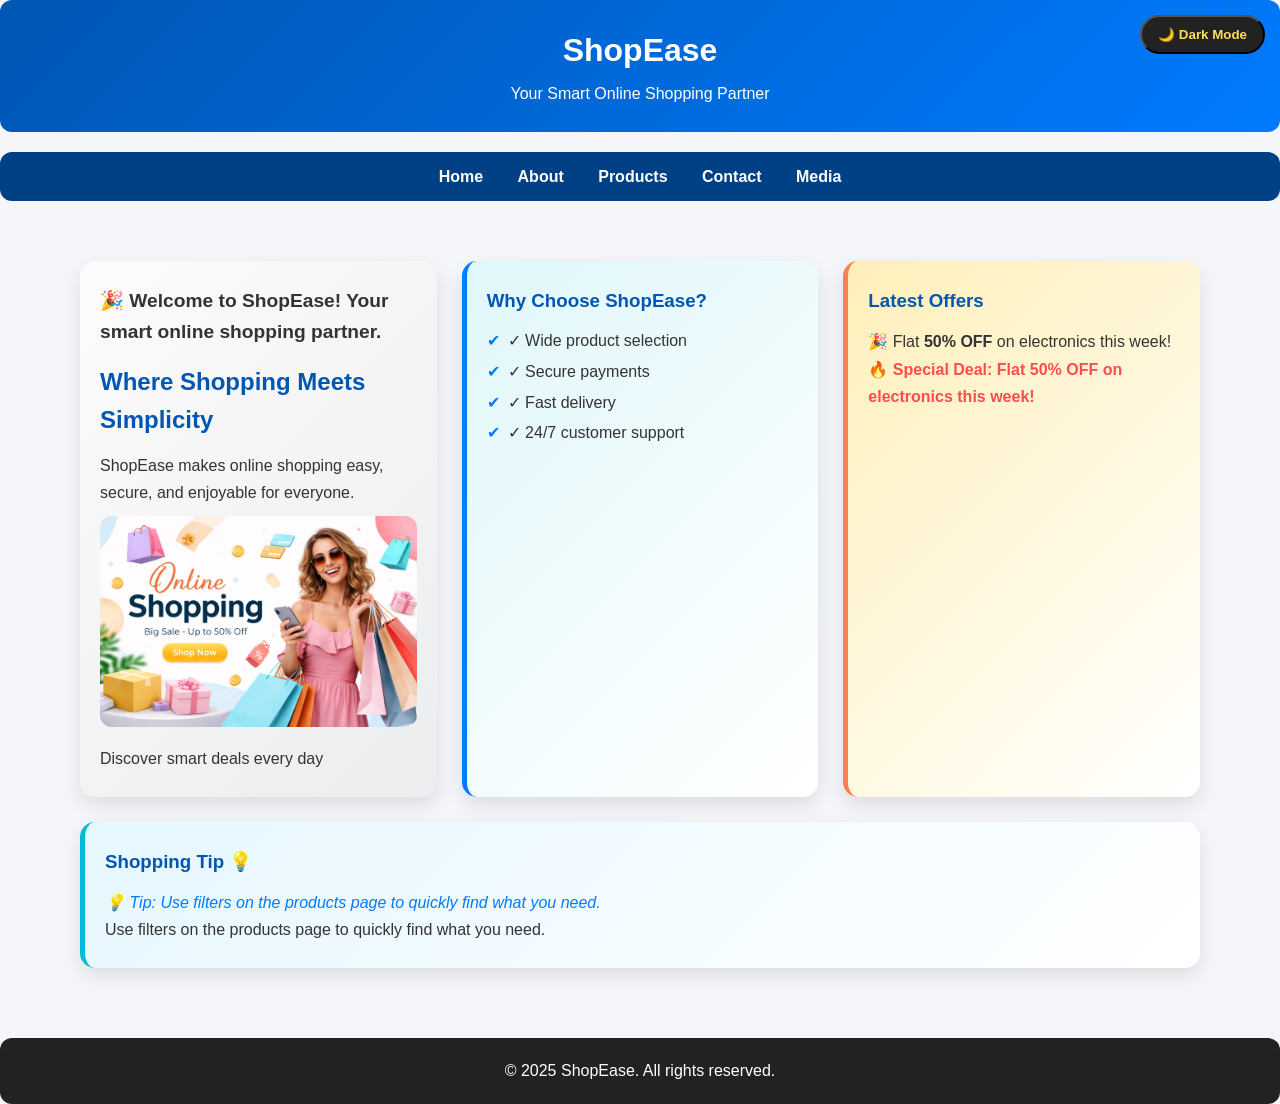
<file: index.html>
<!DOCTYPE html>
<html lang="en">
<head>
<meta charset="UTF-8">
<meta name="viewport" content="width=device-width, initial-scale=1.0">
<title>ShopEase | Home</title>
<link rel="stylesheet" href="style.css">
</head>
<body class="home">

<!-- Dark Mode Toggle -->
<button class="dark-toggle">🌙 Dark Mode</button>

<header>
<h1>ShopEase</h1>
<p>Your Smart Online Shopping Partner</p>
</header>

<nav>
<a href="index.html">Home</a>
<a href="about.html">About</a>
<a href="products.html">Products</a>
<a href="contact.html">Contact</a>
<a href="media.html">Media</a>
</nav>

<main>
  <!-- Container for all main content -->
  <div class="container">

    <!-- Card 1: Welcome Message -->
    <aside class="card intro-card">
      <div id="welcome-message"></div>
      <h2>Where Shopping Meets Simplicity</h2>
      <p>ShopEase makes online shopping easy, secure, and enjoyable for everyone.</p>
      <img src="images/onlineimage.jpg" alt="ShopEase Banner">
      <p>Discover smart deals every day</p>
    </aside>

    <!-- Card 2: Why Choose ShopEase -->
    <aside class="card info-card">
      <h3>Why Choose ShopEase?</h3>
      <ul>
        <li>✓ Wide product selection</li>
        <li>✓ Secure payments</li>
        <li>✓ Fast delivery</li>
        <li>✓ 24/7 customer support</li>
      </ul>
    </aside>

    <!-- Card 3: Latest Offers -->
    <aside class="card offer-card">
      <h3>Latest Offers</h3>
      <p>🎉 Flat <strong>50% OFF</strong> on electronics this week!</p>
      <p id="special-offer"></p>
    </aside>

    <!-- Card 4: Shopping Tip -->
    <aside class="card tip-card">
      <h3>Shopping Tip 💡</h3>
      <p id="shopping-tip"></p>
      <p>Use filters on the products page to quickly find what you need.</p>
    </aside>

  </div>
</main>

<footer>
<p>&copy; 2025 ShopEase. All rights reserved.</p>
</footer>

<script src="script.js"></script>
</body>
</html>
</file>
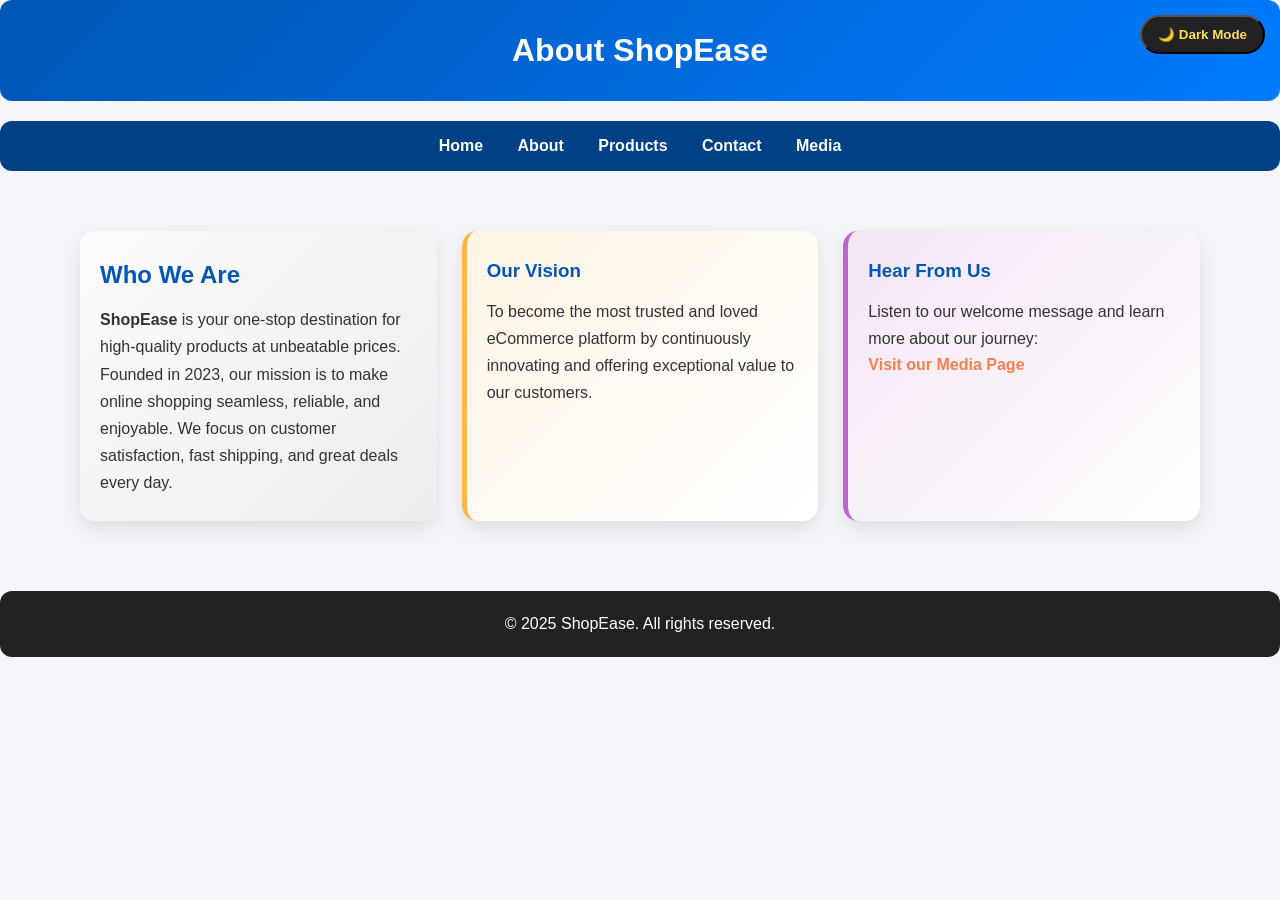
<file: about.html>
<!DOCTYPE html>
<html lang="en">
<head>
<meta charset="UTF-8">
<meta name="viewport" content="width=device-width, initial-scale=1.0">
<title>ShopEase | About</title>
<link rel="stylesheet" href="style.css">
</head>
<body class="about">
<button class="dark-toggle">🌙 Dark Mode</button>
<script src="script.js"></script>

<header>
<h1>About ShopEase</h1>
</header>

<nav>
<a href="index.html">Home</a>
<a href="about.html">About</a>
<a href="products.html">Products</a>
<a href="contact.html">Contact</a>
<a href="media.html">Media</a>
</nav>

<main>
  <!-- Container for About content -->
  <div class="container">

    <!-- Card 1: Who We Are -->
    <aside class="card intro-card">
      <h2>Who We Are</h2>
      <p><strong>ShopEase</strong> is your one-stop destination for high-quality products at unbeatable prices.</p>
      <p>Founded in 2023, our mission is to make online shopping seamless, reliable, and enjoyable. We focus on customer satisfaction, fast shipping, and great deals every day.</p>
    </aside>

    <!-- Card 2: Our Vision -->
    <aside class="card vision-card">
      <h3>Our Vision</h3>
      <p>To become the most trusted and loved eCommerce platform by continuously innovating and offering exceptional value to our customers.</p>
    </aside>

    <!-- Card 3: Media / Hear From Us -->
    <aside class="card media-card">
      <h3>Hear From Us</h3>
      <p>Listen to our welcome message and learn more about our journey:</p>
      <a href="media.html">Visit our Media Page</a>
    </aside>

  </div>
</main>

<footer>
<p>&copy; 2025 ShopEase. All rights reserved.</p>
</footer>

<script src="script.js"></script>
</body>
</html>
</file>
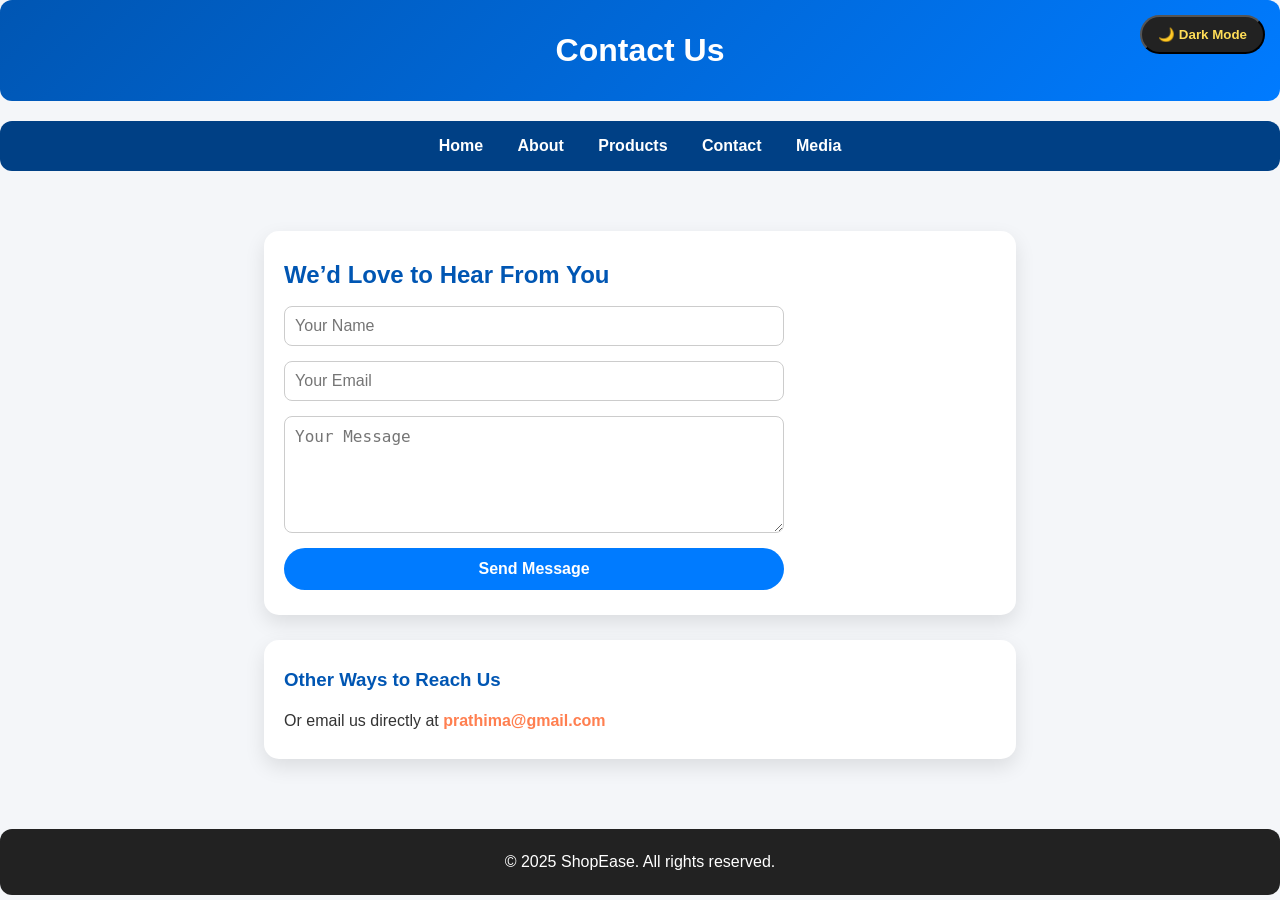
<file: contact.html>
<!DOCTYPE html>
<html lang="en">
<head>
<meta charset="UTF-8">
<meta name="viewport" content="width=device-width, initial-scale=1.0">
<title>ShopEase | Contact</title>
<link rel="stylesheet" href="style.css">
</head>
<body class="contact">
<button class="dark-toggle">🌙 Dark Mode</button>

<header>
<h1>Contact Us</h1>
</header>

<nav>
<a href="index.html">Home</a>
<a href="about.html">About</a>
<a href="products.html">Products</a>
<a href="contact.html">Contact</a>
<a href="media.html">Media</a>
</nav>

<main>
  <div class="container">

    <!-- Card 1: Contact Form -->
    <aside class="card form-card">
      <h2>We’d Love to Hear From You</h2>
      <form>
        <input type="text" name="name" placeholder="Your Name" required>
        <input type="email" name="email" placeholder="Your Email" required>
        <textarea name="message" rows="5" placeholder="Your Message" required></textarea>
        <input type="submit" value="Send Message">
      </form>
    </aside>

    <!-- Card 2: Email Info -->
    <aside class="card info-card">
      <h3>Other Ways to Reach Us</h3>
      <p>Or email us directly at <a href="mailto:prathima@gmail.com">prathima@gmail.com</a></p>
    </aside>

  </div>
</main>

<footer>
<p>&copy; 2025 ShopEase. All rights reserved.</p>
</footer>

<script src="script.js"></script>
</body>
</html>
</file>
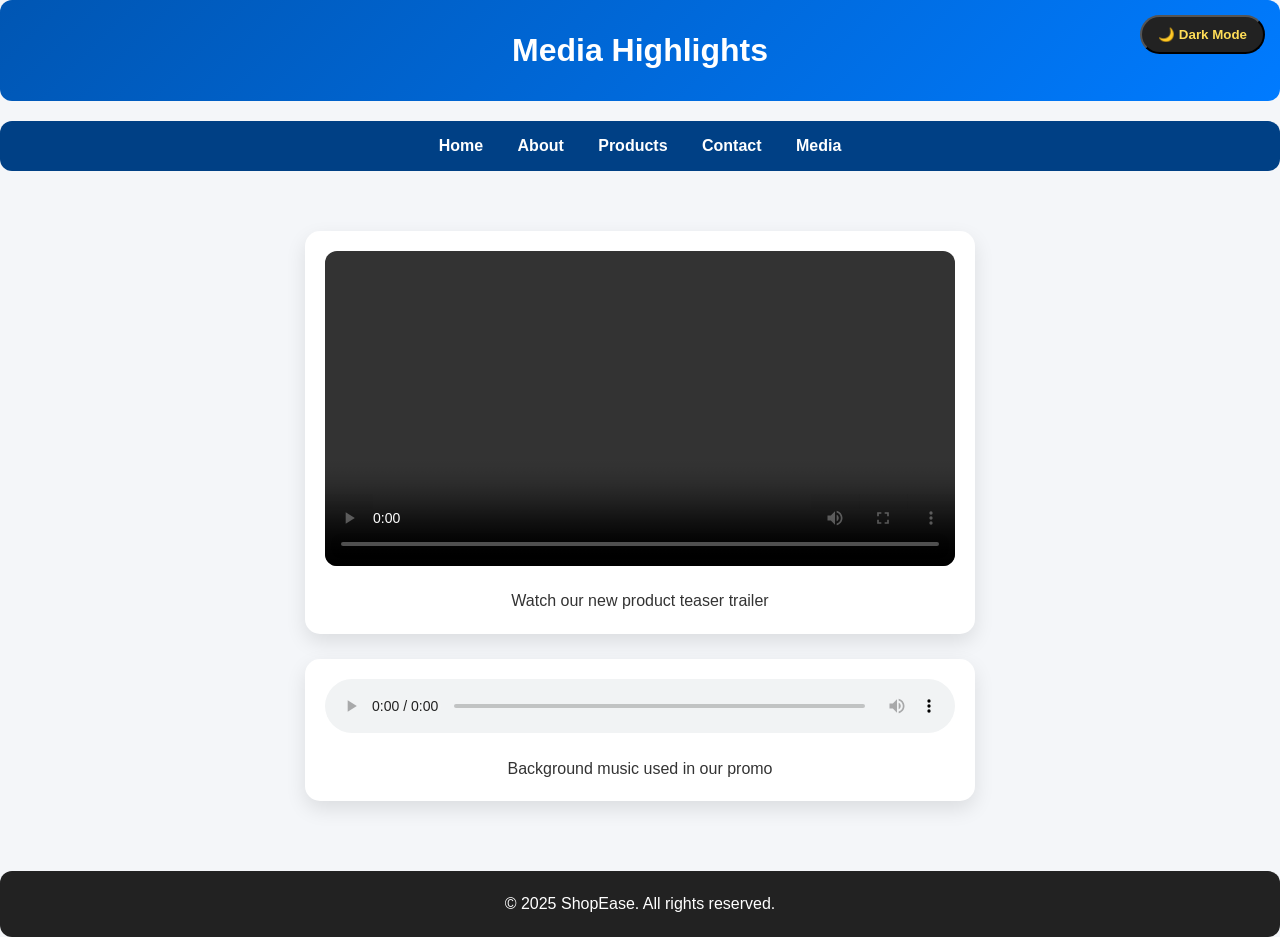
<file: media.html>
<!DOCTYPE html>
<html lang="en">
<head>
<meta charset="UTF-8">
<meta name="viewport" content="width=device-width, initial-scale=1.0">
<title>ShopEase | Media</title>
<link rel="stylesheet" href="style.css">
</head>
<body class="media">
<button class="dark-toggle">🌙 Dark Mode</button>

<header>
<h1>Media Highlights</h1>
</header>

<nav>
<a href="index.html">Home</a>
<a href="about.html">About</a>
<a href="products.html">Products</a>
<a href="contact.html">Contact</a>
<a href="media.html">Media</a>
</nav>

<main>
  <!-- Container for media content -->
  <div class="container">

    <!-- Card 1: Video -->
    <aside class="card video-card">
      <video controls>
        <source src="https://media.w3.org/2010/05/sintel/trailer.mp4" type="video/mp4">
        Your browser does not support the video tag.
      </video>
      <p>Watch our new product teaser trailer</p>
    </aside>

    <!-- Card 2: Audio -->
    <aside class="card audio-card">
      <audio controls>
        <source src="https://samplelib.com/lib/preview/mp3/sample-3s.mp3" type="audio/mpeg">
        Your browser does not support the audio tag.
      </audio>
      <p>Background music used in our promo</p>
    </aside>

  </div>
</main>

<footer>
<p>&copy; 2025 ShopEase. All rights reserved.</p>
</footer>

<script src="script.js"></script>
</body>
</html>
</file>
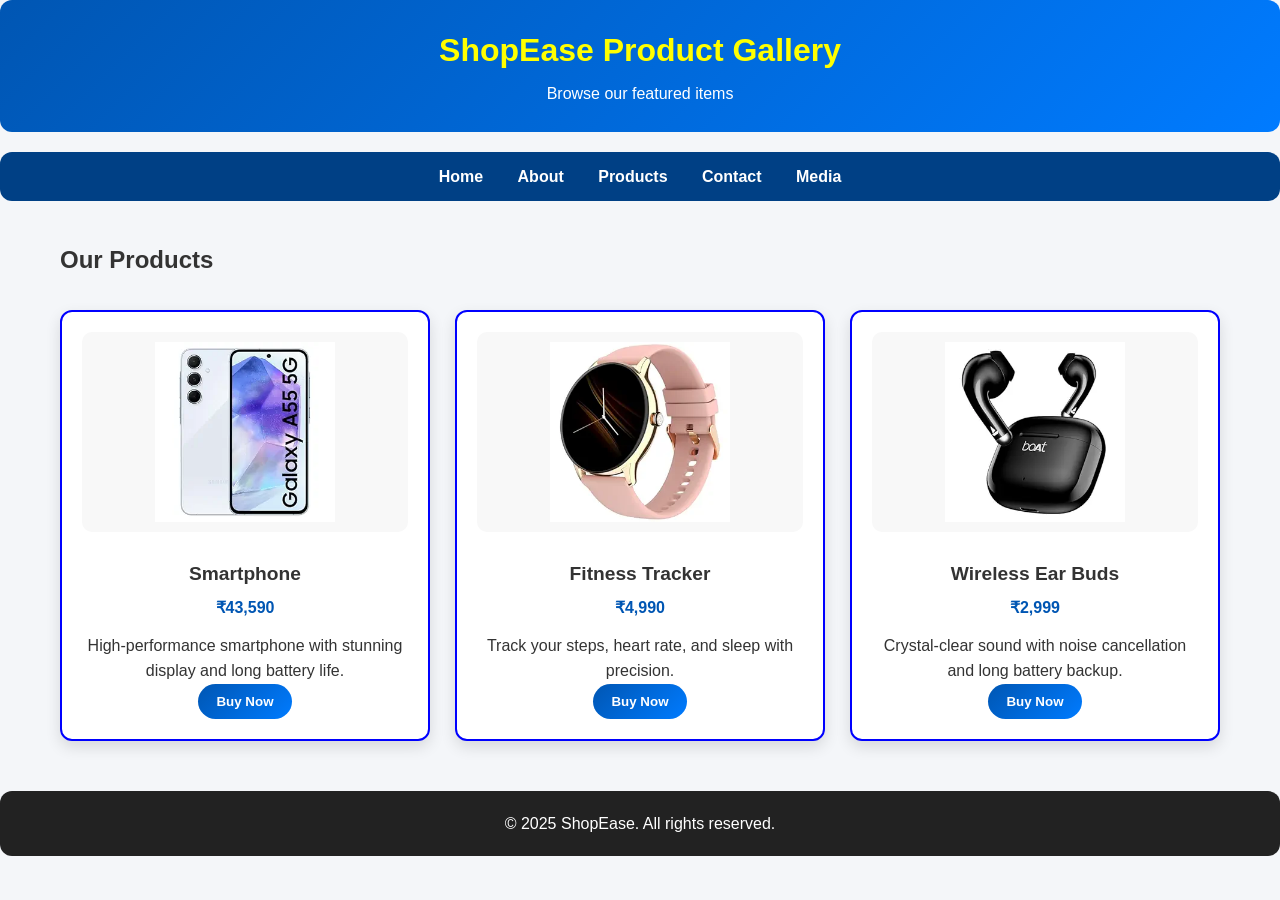
<file: products.html>
<!DOCTYPE html>
<html lang="en">
<head>
  <meta charset="UTF-8">
  <meta name="viewport" content="width=device-width, initial-scale=1.0">
  <title>ShopEase | Products</title>

  <!-- Common CSS for all pages -->
  <link rel="stylesheet" href="style.css">
</head>
<body>

  <!-- Header -->
  <header>
    <h1 id="header-title">ShopEase Product Gallery</h1>
    <p>Browse our featured items</p>
  </header>

  <!-- Navigation -->
  <nav>
     <a href="index.html">Home</a>
    <a href="about.html">About</a>
    <a href="products.html">Products</a>
    <a href="contact.html">Contact</a>
    <a href="media.html">Media</a>
  </nav>

  <!-- Main Content -->
  <main>
    <h2>Our Products</h2>

    <div class="product-grid">

      <!-- Product 1 -->
      <div class="product-card">
        <img src="images/smartphone.jpg" alt="Smartphone">
        <h3>Smartphone</h3>
        <p class="price">₹43,590</p>
        <p>High-performance smartphone with stunning display and long battery life.</p>
        <button class="buy-btn">Buy Now</button>
      </div>

      <!-- Product 2 -->
      <div class="product-card">
        <img src="images/fitnesstracker.jpg" alt="Fitness Tracker">
        <h3>Fitness Tracker</h3>
        <p class="price">₹4,990</p>
        <p>Track your steps, heart rate, and sleep with precision.</p>
        <button class="buy-btn">Buy Now</button>
      </div>

      <!-- Product 3 -->
      <div class="product-card">
        <img src="images/earbuds.jpg" alt="Ear Buds">
        <h3>Wireless Ear Buds</h3>
        <p class="price">₹2,999</p>
        <p>Crystal-clear sound with noise cancellation and long battery backup.</p>
        <button class="buy-btn">Buy Now</button>
      </div>

    </div>
  </main>

  <!-- Footer -->
  <footer>
    <p>&copy; 2025 ShopEase. All rights reserved.</p>
  </footer>

  <!-- JavaScript -->
  <script src="script.js"></script>

</body>
</html>
</file>
<file: style.css>
/* RESET & GLOBAL */
* {
  margin: 0;
  padding: 0;
  box-sizing: border-box;
}
body {
  font-family: 'Segoe UI', Tahoma, Geneva, Verdana, sans-serif;
  background: #f4f6f9;
  color: #333;
  line-height: 1.6;
  transition: background 0.3s, color 0.3s;
}


/* CONTAINER */
body.home .container {
  display: flex;
  flex-wrap: wrap;
  gap: 25px;
  max-width: 1200px;
  margin: 0 auto;
  padding: 20px;
}

/* GENERAL CARD STYLING */
body.home .card {
  background: #fff;
  padding: 25px 20px;
  border-radius: 15px;
  box-shadow: 0 8px 20px rgba(0,0,0,0.1);
  flex: 1 1 300px;
  transition: transform 0.3s, box-shadow 0.3s;
}

body.home .card:hover {
  transform: translateY(-5px);
  box-shadow: 0 12px 25px rgba(0,0,0,0.15);
}

/* CARD VARIANTS */
body.home .intro-card {
  background: linear-gradient(135deg, #fdfbfb, #ebedee);
}

body.home .info-card {
  background: linear-gradient(135deg, #e0f7fa, #ffffff);
  border-left: 5px solid #007bff;
}

body.home .offer-card {
  background: linear-gradient(135deg, #ffefba, #ffffff);
  border-left: 5px solid #ff7f50;
}

body.home .tip-card {
  background: linear-gradient(135deg, #e6f7ff, #ffffff);
  border-left: 5px solid #00bcd4;
}

/* CARD CONTENT STYLING */
body.home .card h2, 
body.home .card h3 {
  color: #0056b3;
  margin-bottom: 12px;
}

body.home .card p {
  line-height: 1.7;
  color: #333;
}

body.home .card img {
  width: 100%;
  max-width: 600px;
  border-radius: 12px;
  margin: 10px 0;
}

/* LIST STYLING */
body.home .card ul li {
  list-style: none;
  margin: 5px 0;
  position: relative;
  font-weight: 500;
}

body.home .card ul li::before {
  content: "✔";
  color: #007bff;
  margin-right: 8px;
}

/* RESPONSIVE */
@media(max-width: 768px) {
  body.home .container {
    flex-direction: column;
  }
}
/* ABOUT PAGE CONTAINER */
body.about .container {
  display: flex;
  flex-wrap: wrap;
  gap: 25px;
  max-width: 1200px;
  margin: 0 auto;
  padding: 20px;
}

/* GENERAL CARD STYLING */
body.about .card {
  background: #fff;
  padding: 25px 20px;
  border-radius: 15px;
  box-shadow: 0 8px 20px rgba(0,0,0,0.1);
  flex: 1 1 300px;
  transition: transform 0.3s, box-shadow 0.3s;
}

body.about .card:hover {
  transform: translateY(-5px);
  box-shadow: 0 12px 25px rgba(0,0,0,0.15);
}

/* CARD VARIANTS */
body.about .intro-card {
  background: linear-gradient(135deg, #fdfbfb, #ebedee);
}

body.about .vision-card {
  background: linear-gradient(135deg, #fff5e6, #ffffff);
  border-left: 5px solid #ffb74d;
}

body.about .media-card {
  background: linear-gradient(135deg, #f3e5f5, #ffffff);
  border-left: 5px solid #ba68c8;
}

/* CARD CONTENT */
body.about .card h2,
body.about .card h3 {
  color: #0056b3;
  margin-bottom: 12px;
}

body.about .card p {
  line-height: 1.7;
  color: #333;
}

/* LINKS IN CARDS */
body.about .card a {
  color: #ff7f50;
  font-weight: 600;
  text-decoration: none;
}

body.about .card a:hover {
  color: #0056b3;
}

/* RESPONSIVE */
@media(max-width: 768px) {
  body.about .container {
    flex-direction: column;
  }
}



/* MEDIA PAGE CONTAINER */
body.media .container {
  display: flex;
  flex-wrap: wrap;
  gap: 25px;
  max-width: 1200px;
  margin: 0 auto;
  padding: 20px;
}

/* GENERAL CARD STYLING */
body.media .card {
  background: #fff;
  padding: 20px;
  border-radius: 15px;
  box-shadow: 0 8px 20px rgba(0,0,0,0.1);
  flex: 1 1 400px;
  text-align: center;
  transition: transform 0.3s, box-shadow 0.3s;
}

body.media .card:hover {
  transform: translateY(-5px);
  box-shadow: 0 12px 25px rgba(0,0,0,0.15);
}

/* VIDEO AND AUDIO STYLING */
body.media .card video,
body.media .card audio {
  width: 100%;
  border-radius: 12px;
  margin-bottom: 10px;
}

/* CARD TEXT */
body.media .card p {
  font-weight: 500;
  color: #333;
  margin-top: 5px;
}

/* RESPONSIVE */
@media(max-width: 768px) {
  body.media .container {
    flex-direction: column;
  }
}
/* CONTACT PAGE CONTAINER */
body.contact .container {
  display: flex;
  flex-wrap: wrap;
  gap: 25px;
  max-width: 900px;
  margin: 0 auto;
  padding: 20px;
}

/* GENERAL CARD STYLING */
body.contact .card {
  background: #fff;
  padding: 25px 20px;
  border-radius: 15px;
  box-shadow: 0 8px 20px rgba(0,0,0,0.1);
  flex: 1 1 400px;
  transition: transform 0.3s, box-shadow 0.3s;
}

body.contact .card:hover {
  transform: translateY(-5px);
  box-shadow: 0 12px 25px rgba(0,0,0,0.15);
}

/* FORM STYLING */
body.contact .form-card form {
  display: flex;
  flex-direction: column;
  gap: 15px;
}

body.contact .form-card input,
body.contact .form-card textarea {
  padding: 10px;
  border-radius: 8px;
  border: 1px solid #ccc;
  font-size: 1rem;
}

body.contact .form-card input[type="submit"] {
  background: #007bff;
  color: #fff;
  border: none;
  cursor: pointer;
  padding: 12px;
  border-radius: 25px;
  font-weight: 600;
  transition: transform 0.2s;
}

body.contact .form-card input[type="submit"]:hover {
  transform: scale(1.05);
}

/* CARD CONTENT */
body.contact .card h2,
body.contact .card h3 {
  color: #0056b3;
  margin-bottom: 12px;
}

body.contact .card p {
  line-height: 1.7;
  color: #333;
}

/* LINKS */
body.contact .card a {
  color: #ff7f50;
  font-weight: 600;
  text-decoration: none;
}

body.contact .card a:hover {
  color: #0056b3;
}

/* RESPONSIVE */
@media(max-width:768px) {
  body.contact .container {
    flex-direction: column;
  }
}

  
/* HEADER */
header {
  background: linear-gradient(135deg, #0056b3, #007bff);
  color: white;
  padding: 25px 15px;
  text-align: center;
  border-radius: 12px;
}
header h1 {
  font-size: 2rem;
}
header p {
  font-size: 1rem;
  margin-top: 5px;
}

/* NAVIGATION */
nav {
  background-color: #004085;
  padding: 12px;
  margin: 20px 0;
  border-radius: 12px;
  text-align: center;
}
nav a {
  color: white;
  text-decoration: none;
  margin: 0 15px;
  font-weight: 600;
  transition: color 0.3s, transform 0.2s;
}
nav a:hover {
  color: #ffdd57;
  transform: scale(1.05);
}

/* MAIN SECTIONS */
main {
  max-width: 1200px;
  margin: 0 auto;
  padding: 20px;
  display: flex;
  flex-direction: column;
  gap: 30px;
}

/* PRODUCT GRID */
.product-grid {
  display: grid;
  grid-template-columns: repeat(auto-fit, minmax(250px, 1fr));
  gap: 25px;
}
.product-card {
  background: #fff;
  border-radius: 12px;
  padding: 20px;
  text-align: center;
  box-shadow: 0 6px 15px rgba(0,0,0,0.12);
  transition: transform 0.3s, box-shadow 0.3s;
}
.product-card:hover {
  transform: translateY(-6px);
  box-shadow: 0 12px 25px rgba(0,0,0,0.18);
}
.product-card img {
  width: 100%;
  height: 200px;
  object-fit: contain;
  border-radius: 10px;
  margin-bottom: 10px;
  background: #f8f8f8;
  padding: 10px;
}
.product-card h3 {
  margin: 10px 0 5px;
  font-size: 1.2rem;
}
.product-card .price {
  color: #0056b3;
  font-weight: bold;
  margin-bottom: 12px;
}
.buy-btn {
  background: linear-gradient(135deg, #0056b3, #007bff);
  color: white;
  border: none;
  padding: 10px 18px;
  border-radius: 25px;
  cursor: pointer;
  font-weight: 600;
  transition: transform 0.2s, box-shadow 0.2s;
}
.buy-btn:hover {
  transform: scale(1.05);
  box-shadow: 0 6px 12px rgba(0,0,0,0.2);
}

/* CONTACT FORM */
form {
  display: flex;
  flex-direction: column;
  gap: 15px;
  max-width: 500px;
}
form input, form textarea {
  padding: 10px;
  border-radius: 8px;
  border: 1px solid #ccc;
  width: 100%;
  font-size: 1rem;
}
form input:focus, form textarea:focus {
  outline: none;
  border-color: #007bff;
  box-shadow: 0 0 5px rgba(0,123,255,0.5);
}
form input[type="submit"] {
  background: #007bff;
  color: #fff;
  border: none;
  cursor: pointer;
  padding: 12px;
  border-radius: 25px;
  font-weight: 600;
  transition: transform 0.2s;
}
form input[type="submit"]:hover {
  transform: scale(1.05);
}

/* MEDIA PAGE */
figure {
  background: #fff;
  padding: 15px;
  border-radius: 12px;
  margin-bottom: 20px;
  text-align: center;
  box-shadow: 0 6px 15px rgba(0,0,0,0.1);
}
video, audio {
  width: 100%;
  border-radius: 10px;
}

/* FOOTER */
footer {
  background: #222;
  color: #fff;
  text-align: center;
  padding: 20px;
  border-radius: 12px;
  margin-top: 30px;
}

/* DARK MODE TOGGLE */
.dark-toggle {
  position: fixed;
  top: 15px;
  right: 15px;
  padding: 10px 16px;
  background: #222;
  color: #ffdd57;
  border-radius: 25px;
  font-weight: 600;
  cursor: pointer;
  z-index: 1000;
  transition: transform 0.2s;
}
.dark-toggle:hover {
  transform: scale(1.05);
}
body.dark {
  background-color: #121212;
  color: #e0e0e0;
}

body.dark header,
body.dark nav,
body.dark footer,
body.dark main {
  background-color: #1e1e1e;
}

body.dark a {
  color: #90caf9;
}

body.dark button {
  background-color: #333;
  color: #fff;
}


/* RESPONSIVE */
@media(max-width:768px){
  nav a{
    display:block;
    margin: 10px 0;
  }
  .product-grid{
    grid-template-columns: 1fr;
  }
  header h1{
    font-size:1.5rem;
  }
  header p{
    font-size:0.9rem;
  }
}
</file>
